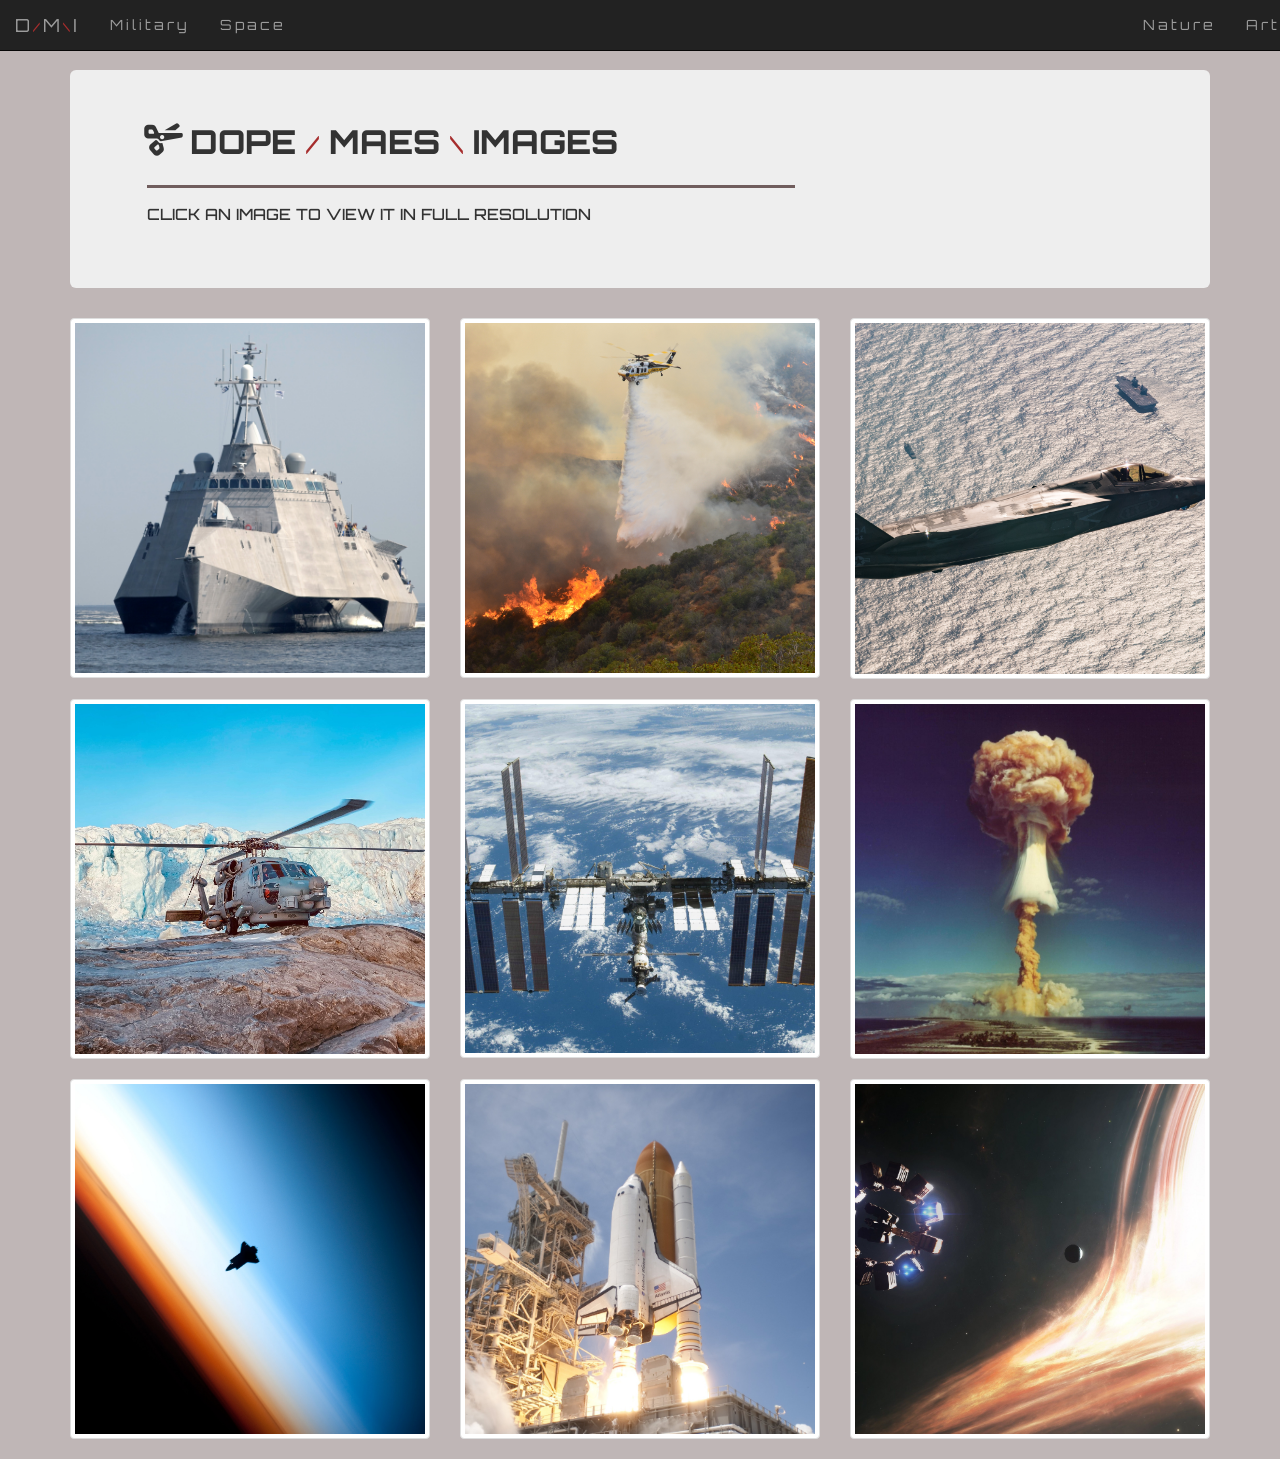
<file: index.html>
<!DOCTYPE html>
<html>
<head>
	<title>Dope Maes Images</title>
	<link rel="stylesheet" type="text/css" href="Dopemaesimages.css">
	<link href="https://fonts.googleapis.com/css2?family=Orbitron:wght@500;800&display=swap" rel="stylesheet">
	<link rel="stylesheet" href="https://maxcdn.bootstrapcdn.com/bootstrap/3.3.7/css/bootstrap.min.css" integrity="sha384-BVYiiSIFeK1dGmJRAkycuHAHRg32OmUcww7on3RYdg4Va+PmSTsz/K68vbdEjh4u" crossorigin="anonymous">
	
</head>
<body>

<!-- <div class="container"> -->
    <nav class="navbar navbar-inverse navbar-fixed-top">
	    <div class="navbar-header">
	    	<button type="button" class="navbar-toggle collapsed" data-toggle="collapse" data-target="#bs-nav-demo" aria-expanded="false">
        		<span class="sr-only">Toggle navigation</span>
        		<span class="icon-bar"></span>
        		<!-- <span class="icon-bar"></span> -->
        		<span class="icon-bar"></span>
      		</button>
			<a href="#" class="navbar-brand">D<span class="slashes">/</span>M<span class="slashes">\</span>I</a>
	    </div>
	    <div class="collapse navbar-collapse" id="bs-nav-demo">
	        <ul class="nav navbar-nav">
		        <li><a href="#">Military</a></li>
		        <li><a href="#">Space</a></li>
	        </ul>
	        <ul class="nav navbar-nav navbar-right">
		        <li><a href="#">Nature</a></li>
		        <li><a href="#">Art</a></li>
	        </ul>
	    </div>
    </nav>
<!-- </div> -->
<div class="container">
	<div class="jumbotron">
		<p id="top"><span class="glyphicon glyphicon-scissors" aria-hidden="true"></span> Dope <span class="bigslashes">/</span> Maes <span class="bigslashes">\</span> Images</p>
		<p id="bottom">Click an image to view it in full resolution</p>
	</div>
	<div class="row">
		<div class="col-lg-4 col-sm-6">
			<div class="thumbnail">
				<a href="uss independence full res.jpg"><img src="Navy.jpg"></a>
			</div>
		</div>
		<div class="col-lg-4 col-sm-6">
			<div class="thumbnail">
				<a href="Firehawk full res.jpg"><img src="Firehawk.jpg"></a>
			</div>
		</div>
		<div class="col-lg-4 col-sm-6">
			<div class="thumbnail">
				<a href="F35 full res.jpg"><img src="F35.jpg"></a>
			</div>
		</div>
		<div class="col-lg-4 col-sm-6">
			<div class="thumbnail">
				<a href="Blackhawk full res.jpg"><img src="Blackhawk.jpg"></a>
			</div>
		</div>
		<div class="col-lg-4 col-sm-6">
			<div class="thumbnail">
				<a href="International Space Station full res.jpg"><img src="International Space Station.jpg"></a>
			</div>
		</div>
		<div class="col-lg-4 col-sm-6">
			<div class="thumbnail">
				<a href="Bikini full res.jpg"><img src="Bikini.jpg"></a>
			</div>
		</div>
		<div class="col-lg-4 col-sm-6">
			<div class="thumbnail">
				<a href="Orbit full res.jpg"><img src="Orbit.jpg"></a>
			</div>
		</div>
		<div class="col-lg-4 col-sm-6">
			<div class="thumbnail">
				<a href="Shuttle Launch full res.jpg"><img src="Shuttle Launch.jpg"></a>
			</div>
		</div>
		<div class="col-lg-4 col-sm-6">
			<div class="thumbnail">
				<a href="Interstellar full res.jpg"><img src="Interstellar.jpg"></a>
			</div>
		</div>
	</div>
</div>


<!-- Pre Bootstrap code -->

<!-- <a href="uss independence full res.jpg"><img src="Navy.jpg"></a>
<a href="Firehawk full res.jpg"><img src="Firehawk.jpg"></a>
<a href="F35 full res.jpg"><img src="F35.jpg"></a>
<a href="Blackhawk full res.jpg"><img src="Blackhawk.jpg"></a>
<a href="International Space Station full res.jpg"><img src="International Space Station.jpg"></a>
<a href="Bikini full res.jpg"><img src="Bikini.jpg"></a>
<a href="Orbit full res.jpg"><img src="Orbit.jpg"></a>
<a href="Shuttle Launch full res.jpg"><img src="Shuttle Launch.jpg"></a>
<a href="Interstellar full res.jpg"><img src="Interstellar.jpg"></a> -->


<script src="https://code.jquery.com/jquery-2.2.4.js" integrity="sha256-iT6Q9iMJYuQiMWNd9lDyBUStIq/8PuOW33aOqmvFpqI=" crossorigin="anonymous"></script>
<script src="https://maxcdn.bootstrapcdn.com/bootstrap/3.3.7/js/bootstrap.min.js" integrity="sha384-Tc5IQib027qvyjSMfHjOMaLkfuWVxZxUPnCJA7l2mCWNIpG9mGCD8wGNIcPD7Txa" crossorigin="anonymous"></script>
</body>
</html>
</file>
<file: Dopemaesimages.css>
#top{
	font-family: 'Orbitron', sans-serif;
	margin-left: 1.66%;
	font-size: 33px;
	font-weight: 800;
	text-transform: uppercase;
	border-bottom: 3px solid #705d5d;
	width: 63.5%;
	padding-bottom: 20px;
}

#bottom{
	font-family: 'Orbitron', sans-serif;
	margin-left: 1.66%;
	font-size: 15.5px;
	font-weight: 500;
	text-transform: uppercase;
	width: 63.5%;
}

body{
	padding-top: 70px;
	background-color: #bfb6b6 !important;
}

.navbar{
	font-family: 'Orbitron', sans-serif !important;
	letter-spacing: 0.3rem !important;
}

.slashes{
	font-size: 13px; 
	font-weight: 500 !important;
	color:#a62d2d;
}

.bigslashes{
	font-size: 25px; 
	font-weight: 500 !important;
	color:#a62d2d;
}

.jumbotron{}



/*Pre Bootstrap Code*/

/*img{
	width: 30%;
	float: left;
	margin:1.66%;
	border: 2px solid #a62d2d !important;
	padding:0 !important;
}*/

/*html{
	width: 100%;
}*/
</file>
